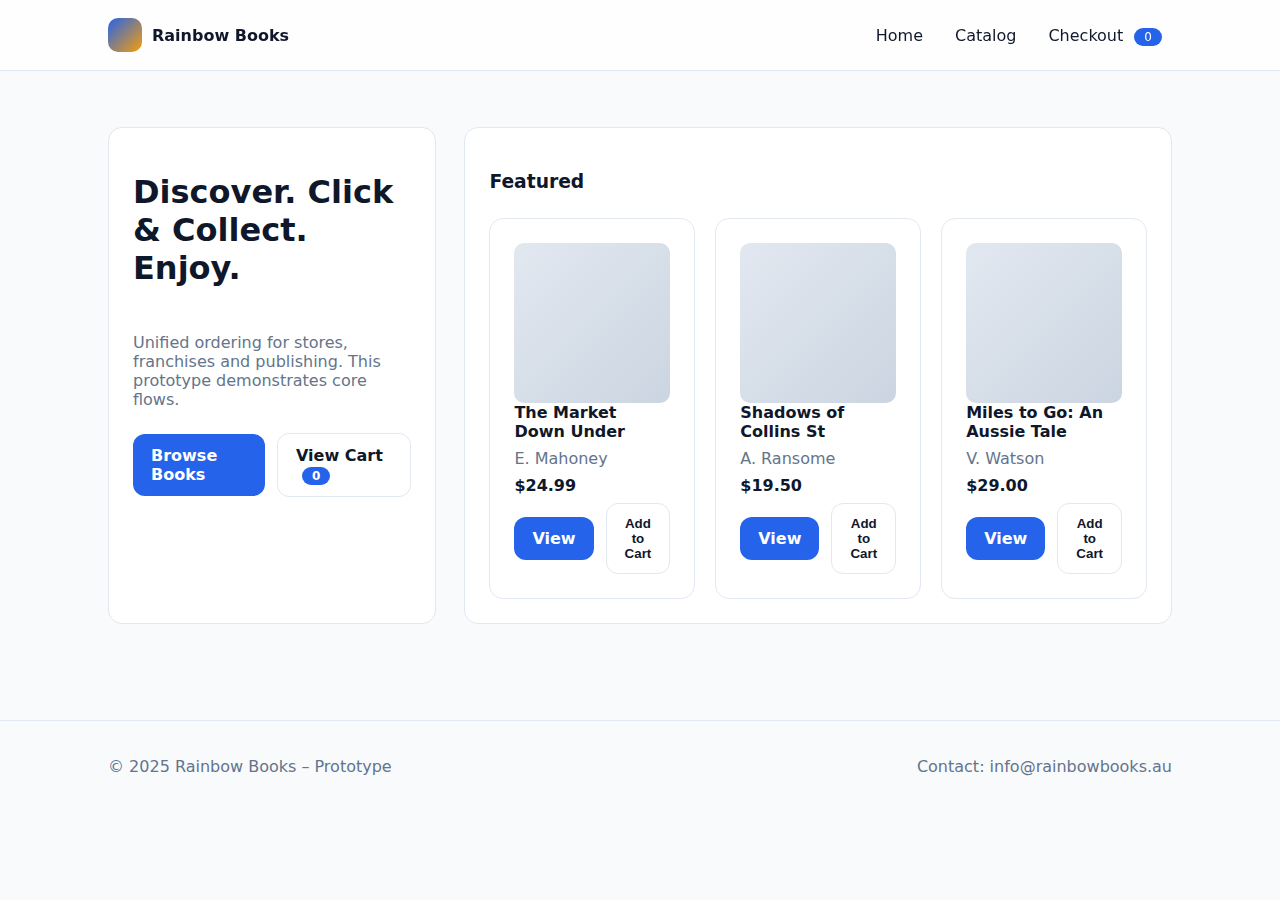
<file: index.html>
<!DOCTYPE html>
<html lang="en">
<head>
<meta charset="UTF-8"><meta name="viewport" content="width=device-width, initial-scale=1">
<title>Rainbow Books – Home</title>
<link rel="stylesheet" href="styles.css">
</head>
<body>
<nav class="nav"><div class="container inner">
 <div class="brand"><span class="logo"></span> Rainbow Books</div>
 <div class="hstack">
  <a href="index.html">Home</a>
  <a href="catalog.html">Catalog</a>
  <a href="checkout.html">Checkout <span class="badge cart-badge">0</span></a>
 </div>
</div></nav>
<div class="container">
<section class="hero">
 <div class="card vstack">
  <h1>Discover. Click & Collect. Enjoy.</h1>
  <p class="muted">Unified ordering for stores, franchises and publishing. This prototype demonstrates core flows.</p>
  <div class="hstack">
   <a class="btn" href="catalog.html">Browse Books</a>
   <a class="btn ghost" href="checkout.html">View Cart <span class="badge cart-badge">0</span></a>
  </div>
 </div>
 <div class="card vstack">
  <h3>Featured</h3>
  <div class="grid" id="feat"></div>
 </div>
</section>
<script>
document.addEventListener('DOMContentLoaded', () => {
  const feat = document.getElementById('feat');
  DATA.slice(0,3).forEach(b => {
    const el = document.createElement('div');
    el.className='card';
    el.innerHTML = `<div class='cover'></div>
      <div class='vstack'>
       <strong>${b.title}</strong>
       <span class='muted'>${b.author}</span>
       <span class='price'>${fmt(b.price)}</span>
       <div class='hstack'>
         <a class='btn' href='product.html?id=${b.id}'>View</a>
         <button class='btn ghost' onclick='addToCart("${b.id}")'>Add to Cart</button>
       </div>`;
    feat.appendChild(el);
  });
});
</script>
</div>
<footer><div class="container">
 <div class="hstack" style="justify-content:space-between;padding:18px 0">
  <span class="muted">© 2025 Rainbow Books – Prototype</span>
  <span class="muted">Contact: info@rainbowbooks.au</span>
 </div>
</div></footer>
<div class="toast"></div>
<script src="app.js"></script>

</body></html>
</file>
<file: styles.css>
:root{
  --primary:#2563eb; /* blue-600 */
  --accent:#f59e0b;  /* amber-500 */
  --bg:#f8fafc;      /* slate-50 */
  --text:#0f172a;    /* slate-900 */
  --muted:#64748b;   /* slate-500 */
  --card:#ffffff;
  --radius:14px;
}
*{box-sizing:border-box}
html,body{margin:0;padding:0;font-family:Inter,system-ui,-apple-system,Segoe UI,Roboto,Helvetica,Arial,sans-serif;color:var(--text);background:var(--bg)}
a{color:var(--primary);text-decoration:none}
.container{max-width:1100px;margin:0 auto;padding:18px}
.nav{position:sticky;top:0;background:rgba(255,255,255,0.8);backdrop-filter: blur(10px); border-bottom:1px solid #e2e8f0;z-index:30}
.nav .inner{display:flex;align-items:center;justify-content:space-between}
.brand{display:flex;align-items:center;gap:10px;font-weight:800}
.brand .logo{width:34px;height:34px;border-radius:10px;background:linear-gradient(135deg,var(--primary),var(--accent));display:inline-block}
.nav a{margin:0 10px;color:var(--text)}
.badge{background:var(--primary);color:#fff;border-radius:999px;padding:2px 10px;font-size:12px;margin-left:6px}
.btn{background:var(--primary);color:#fff;border:none;border-radius:12px;padding:12px 18px;font-weight:700;cursor:pointer;transition:.2s}
.btn.secondary{background:var(--accent);color:#111}
.btn.ghost{background:#fff;border:1px solid #e2e8f0;color:var(--text)}
.btn:disabled{opacity:.6;cursor:not-allowed}
.hero{display:grid;grid-template-columns:1.2fr 1fr;gap:28px;padding:38px 0}
.hero .card{background:var(--card);border:1px solid #e2e8f0;border-radius:var(--radius);padding:24px}
.grid{display:grid;grid-template-columns:repeat(3,1fr);gap:20px}
.card{background:var(--card);border:1px solid #e2e8f0;border-radius:var(--radius);padding:18px}
.card .cover{width:100%;height:160px;border-radius:10px;background:linear-gradient(135deg,#e2e8f0,#cbd5e1)}
.hstack{display:flex;align-items:center;gap:12px}
.vstack{display:flex;flex-direction:column;gap:8px}
.price{font-weight:800}
.muted{color:var(--muted)}
footer{margin-top:40px;border-top:1px solid #e2e8f0}
input,select{width:100%;padding:12px;border:1px solid #e2e8f0;border-radius:10px}
label{font-size:14px;font-weight:700;margin-bottom:6px;display:block}
.form-row{display:grid;grid-template-columns:1fr 1fr;gap:14px}
.toast{position:fixed;bottom:20px;right:20px;background:#111;color:#fff;padding:12px 16px;border-radius:10px;opacity:0;transform:translateY(10px);transition:.25s}
.toast.show{opacity:1;transform:translateY(0)}
@media (max-width:900px){
 .hero{grid-template-columns:1fr}
 .grid{grid-template-columns:repeat(2,1fr)}
}
@media (max-width:600px){
 .grid{grid-template-columns:1fr}
 .nav .inner{flex-wrap:wrap;gap:10px}
}
</file>
